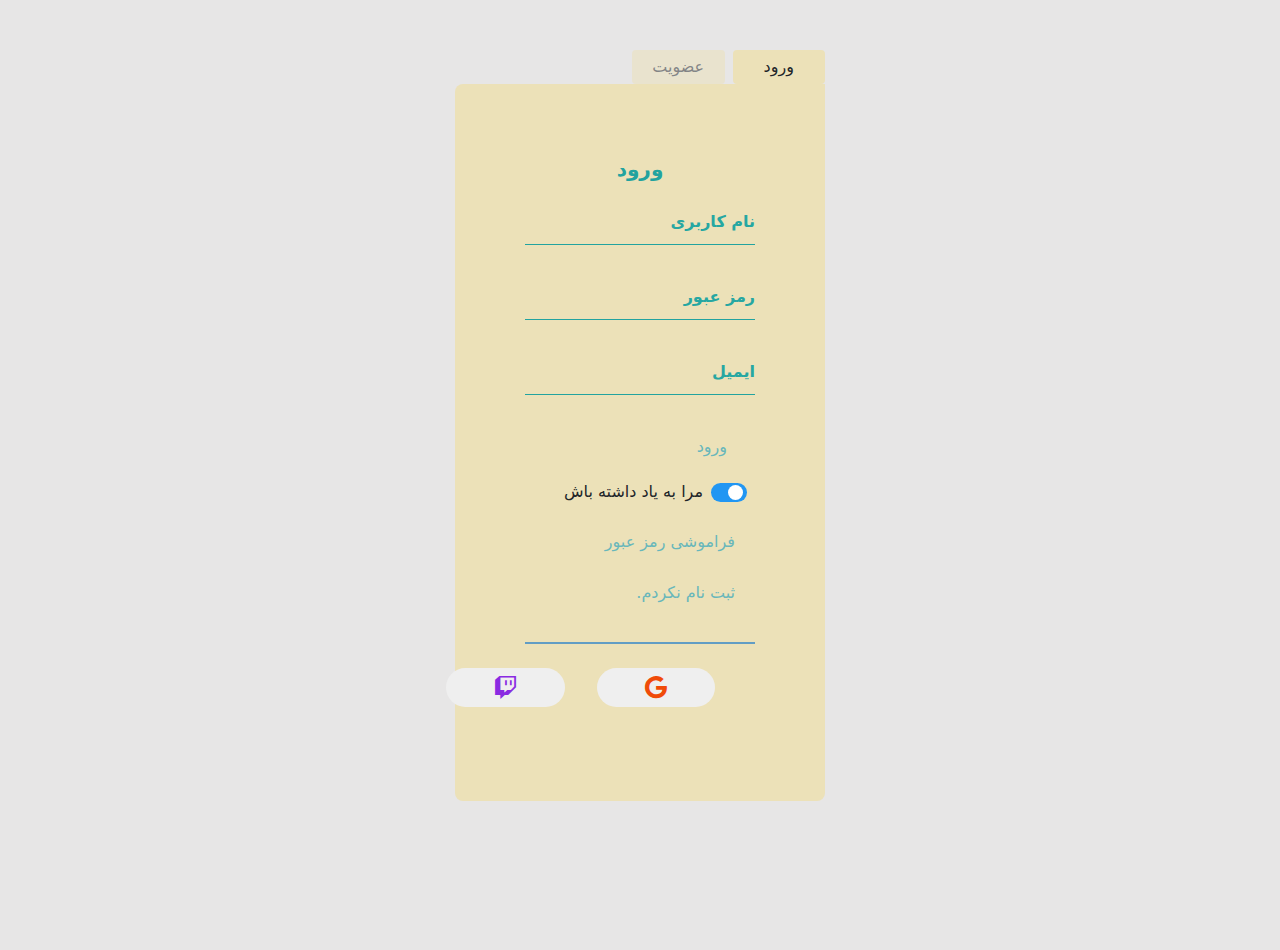
<file: login.html>
<!DOCTYPE html>
<html lang="en" dir="rtl">
  <head>
    <meta charset="utf-8" />
    <meta
      name="viewport"
      content="width=device-width, initial-scale=1.0, shrink-to-fit=no"
    />
    <title>LunaPay-login</title>
    <meta
      name="description"
      content="Lunpay the best web site for supporting your favorite streamer and exchange your money easily "
    />

    <link rel="preconnect" href="https://fonts.googleapis.com" />
    <link rel="preconnect" href="https://fonts.gstatic.com" crossorigin />
    <link
      href="https://fonts.googleapis.com/css2?family=Anton&family=Solitreo&display=swap"
      rel="stylesheet"
    />

    <link rel="stylesheet" href="assets/css/all.min.css" />
    <link rel="stylesheet" href="assets/bootstrap/css/bootstrap.min.css" />
    <link rel="stylesheet" href="assets/css/styles.css" />
    <link rel="stylesheet" href="assets/css/login-register.css" />
    <link rel="stylesheet" href="assets/css/togglebtn.css" />

  </head>

  <body>


    
    <div class="login-register">

        <div>
          <input id="login_btn" class="w-25 border-1 p-1 btn" type="button" value="ورود" ><input id="reg-btn" class="w-25 border-1 p-1 btn mx-2 opacity-50" type="button" value="عضویت" ></div>

        <div id="Login" class="login d-flex flex-column justify-content-center text-center">
            <p class="tag">ورود</p>
            <form action="" class="d-flex flex-column justify-content-center text-end">
              
              <div class="login-box">
               
                    <div class="user-box">
                        <input type="text" name="" required="">
                        <label>نام کاربری</label>
                    </div>

                    <div class="user-box">
                        <input type="password" name="" required="">
                        <label>رمز عبور</label>
                    </div>

                    <div class="user-box">
                      <input type="text" name="" required="">
                      <label>ایمیل</label>
                    </div>
                  
                    <a href="#">
                        <span></span>
                        <span></span>
                        <span></span>
                        <span></span>
                        <div class="mx-2 mb-1">ورود</div>
                    </a>
               
            </div>

              <div class="d-flex align-items-center text-center">

                <label class="switch mx-2">
                  <input type="checkbox" checked>
                  <span class="slider round"></span>
                </label>
                <span class=""> مرا به یاد داشته باش </span>
                
              </div>

                <div><a class="w-100 mt-3" href="" >فراموشی رمز عبور </a></div>
                <div><a class="w-100 " href="" >ثبت نام نکردم.</a></div>
                <div class="d-flex flex-row justify-content-around p-4 bordertop" ><button class="fa-brands fa-google px-5 pt-2 pb-2 mx-3 button" style="color:rgb(240, 75, 9); "></button><button class="fa-brands fa-twitch px-5 pt-2 pb-2 mx-3 button" style="color:blueviolet;"></button></div>
            
              </form>
        </div>

        <div id="Register" class="register d-flex flex-column justify-content-center text-center d-none ">
           <p class="tag">عضویت</p>
            
              <form action="" class="d-flex flex-column justify-content-center text-end">
              
                <div class="login-box">
                 
                      <div class="user-box">
                          <input type="text" name="" required="">
                          <label>نام کاربری</label>
                      </div>
                      
                      <div class="user-box">
                        <input type="text" name="" required="">
                        <label>ایمیل</label>
                      </div>

                      <div class="user-box">
                          <input type="password" name="" required="">
                          <label>رمز عبور</label>
                      </div>

                      <div class="user-box">
                        <input type="password" name="" required="">
                        <label>تکرار رمز عبور</label>
                      </div>
  
                    
                      <a href="#">
                          <span></span>
                          <span></span>
                          <span></span>
                          <span></span>
                          <div class="mb-1" style="width: 200px;"> ثبت نام </div>
                      </a>
                 
              </div>
  
                
              
              </form>
             
              <div class="d-flex flex-row justify-content-around p-4 bordertop" ><button class="fa-brands fa-google px-5 pt-2 pb-2 mx-3 button" style="color:rgb(240, 75, 9);"></button><button class="fa-brands fa-twitch px-5 pt-2 pb-2 mx-3 button" style="color:blueviolet;"></button></div>
            
        </div>

    </div>

    

    <script src="assets/bootstrap/js/bootstrap.min.js"></script>
    <script src="assets/js/login-register.js"></script>
  </body>
</html>
</file>
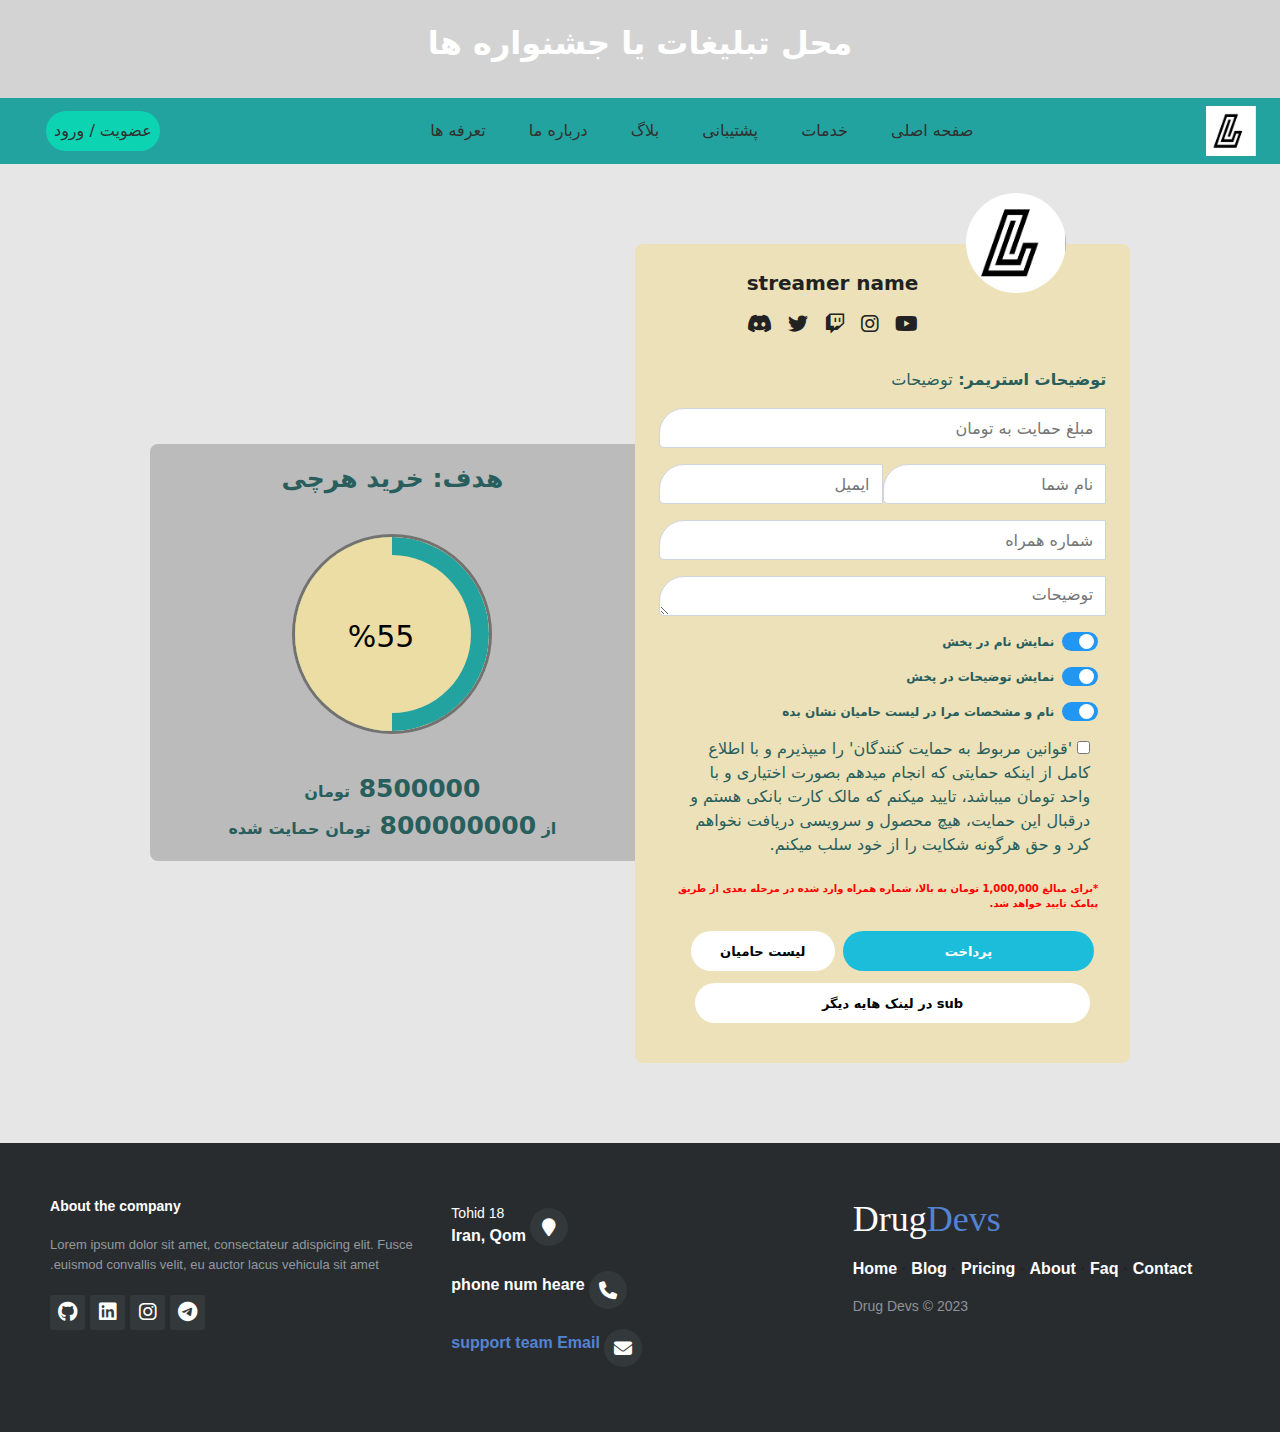
<file: pay.html>
<!DOCTYPE html>
<html lang="en" dir="rtl">
  <head>
    <meta charset="utf-8" />
    <meta
      name="viewport"
      content="width=device-width, initial-scale=1.0, shrink-to-fit=no"
    />
    <title>LunaPay-donate</title>
    <meta
      name="description"
      content="Lunpay the best web site for supporting your favorite streamer and
exchange your money easily "
    />

    <link rel="stylesheet" href="assets/css/all.min.css" />
    <link rel="stylesheet" href="assets/bootstrap/css/bootstrap.min.css" />
    <link rel="stylesheet" href="assets/css/Pretty-Footer.css" />
    <link rel="stylesheet" href="assets/css/styles.css" />
    <link rel="stylesheet" href="assets/css/circle-progres-bar.css" />
    <link rel="stylesheet" href="assets/css/togglebtn.css" />
  </head>

  <body>

    <header>
      <div
        class="text-white d-flex flex-column justify-content-center flex-lg-row p-4"
        style="margin: 0px !important; background: rgba(180, 180, 180, 0.37)"
      >
        <div class="pb-2 pb-lg-1">
          <h2 class="fw-bold mb-2">محل تبلیغات یا جشنواره ها</h2>
          <p class="mb-0"></p>
        </div>
      </div>
      <nav class="navMenu d-flex justify-content-between align-items-center">
        <div class="f-flex flex-column justify-content-center align-items-center">
          <button id="Hummenu" class="fa fa-bars hum-menu display-noun"></button>
          <img
            class="navbar-image me-3"
            src="assets/img/logo 1.png"
            alt="LOGO IS HERE"
            width="auto"
            height="50px"
            class="mx-4"
          />
        </div>
        <div class="links">
          <a href="#">صفحه اصلی</a>
          <a href="#">خدمات</a>
          <a href="#">پشتیبانی</a>
          <a href="#">بلاگ</a>
          <a href="#">درباره ما</a>
          <a href="#">تعرفه ها</a>
        </div>
        <div class="d-flex justify-content-center align-items-center">
          <a href="#" class="not p-2 rounded-pill" style="background: #0cd4b3"
            >عضویت / ورود</a
          >
          </div>
      </nav>
      <div class="under-menu close" id="menu">
        <a href="#">صفحه اصلی</a>
        <a href="#">خدمات</a>
        <a href="#">پشتیبانی</a>
        <a href="#">بلاگ</a>
        <a href="#">درباره ما</a>
        <a href="#">تعرفه ها</a>
      </div>
    </header>
    
    
    <section class="container ">
      <!-- payment page -->

      <div class="d-flex container">

        <section class="p-4 d-flex align-items-center flex-column" style="width: 500px ; border-radius: 8px; background: #ece1b8;">
          
            <div class="d-flex flex-row justify-content-between">
              <div class="user-imge-container">
                <img class="user-img" src="/assets/img/logo 1.png" alt="">
              </div>
            
              <div class="mx-5"  text-decoration: none;>
                <p style="font-size: 20px; font-weight: bold;">streamer name</p>
                <div class="d-flex flex-row justify-content-between"> <a class="fa-brands fa-youtube" style="cursor: pointer; font-size:20px; text-decoration: none;"></a> <a class="fa-brands fa-instagram" style="cursor: pointer; font-size:20px; text-decoration: none;"></a> <a class="fa-brands fa-twitch" style="cursor: pointer; font-size:20px; text-decoration: none;"></a> <a class="fa-brands fa-twitter" style="cursor: pointer; font-size:20px; text-decoration: none;"></a> <a class="fa-brands fa-discord" style="cursor: pointer; font-size:20px; text-decoration: none;"></a></div>
              </div>
  
            </div>

          <div>
            <div class="progres">

              <div class="text-center m-3">
                <span class="" style="font-size: 25px; font-weight: bold;"> هدف: </span><span style="font-size: 25px; font-weight: bold;"> خرید هرچی</span>
              </div>
    
              <section class="text-center m-3">
                <span style="font-size: 25px; font-weight: bold;"> 8500000 </span><span style="font-size: 16px; font-weight: bold;"> تومان</span>
                <br>
                <span style="font-size: 16px; font-weight: bold;"> از </span>  <span style="font-size: 25px; font-weight: bold;">  800000000 </span> <br><span style="font-size: 16px; font-weight: bold;"> تومان حمایت شده </span>
              </section>
    
            </div>

            <div class="">
              <span style="font-size: 16px; font-weight: bold;">توضیحات استریمر: </span><span style="font-size: 16px; font-weight: 400;">توضیحات</span>
            </div>


            <div class="d-flex flex-column m-auto mt-3">
              <input class=" input" type="text" placeholder="مبلغ حمایت به تومان">
              <div class="d-flex mt-3">
                <input class="col-6 input" type="text" placeholder="نام شما">
                <input class="col-6 input" type="email" placeholder="ایمیل">
              </div>
              <input class="mt-3 input" type="text" maxlength="11" placeholder="شماره همراه">
              <textarea class="mt-3 input" name="" id="" cols="30" rows="10" placeholder="توضیحات" style="max-height: 100px; min-width: 70px;"></textarea>
            </div>

            <section class="d-flex flex-column ">
    
              <div class="d-flex align-items-center text-center  mt-3">
                <label class="switch mx-2">
                  <input type="checkbox" checked>
                  <span class="slider round"></span>
                </label>
                <span class="" style="font-size: 12px; font-weight: bold;">نمایش نام در پخش</span>
              </div>

              <div class="d-flex align-items-center text-center  mt-3">
                <label class="switch mx-2">
                  <input type="checkbox" checked>
                  <span class="slider round"></span>
                </label>
                <span class="" style="font-size: 12px; font-weight: bold;">نمایش توضیحات در پخش</span>
              </div>

              <div class="d-flex align-items-center text-center  mt-3">
                <label class="switch mx-2">
                  <input type="checkbox" checked>
                  <span class="slider round"></span>
                </label>
                <span class="" style="font-size: 12px; font-weight: bold;">نام و مشخصات مرا در لیست حامیان نشان بده</span>
              </div>

              <label for="ruls" class="m-3" style="cursor: pointer;">
                <input type="checkbox" id="ruls">
                <span>'قوانین مربوط به حمایت کنندگان' را میپذیرم و با اطلاع کامل از اینکه حمایتی که انجام میدهم بصورت اختیاری و با واحد تومان میباشد، تایید میکنم که مالک کارت بانکی هستم و درقبال این حمایت، هیچ محصول و سرویسی دریافت نخواهم کرد و حق هرگونه شکایت را از خود سلب میکنم.
                </span>
              </label>

              <p class="m-2" style="font-size: 10px; font-weight: bold; color: red;">*برای مبالغ 1,000,000 تومان به بالا، شماره همراه وارد شده در مرحله بعدی از طریق پیامک تایید خواهد شد.</p>

              <div class="m-2">
                <div>
                  <input class="col-7" type="button" value="پرداخت" style="border-radius: 30px; border: none; margin: 4px;font-size:13px ; background: #1cbdda; font-weight: bold; height: 40px; color: white;"><input class="col-4" type="button" value="لیست حامیان" style="border-radius: 30px; border: none; margin: 4px;font-size:13px ; background: #ffffff; font-weight: bold; height: 40px;">
                </div>

                <!-- if streamer had an onther sub links show blow btn -->
                <input class="col-11" type="button" value="sub در لینک هایه دیگر" style="border-radius: 30px; border: none; margin: 8px;font-size:13px ; background: #ffffff; font-weight: bold; height: 40px;">
              </div>
  
            </section>

          </div>

         


          
        </section>
  
        <div class="progress-container">

          <div class="text-center m-3">
            <span class="" style="font-size: 25px; font-weight: bold;"> هدف: </span><span style="font-size: 25px; font-weight: bold;"> خرید هرچی</span>
          </div>

          <div class="progress">
              <span class="title timer" id="titel-data" data-from="0" data-to="" data-speed="">55</span>
              <div class="overlay"></div>
              <div class="left " id="progbar-left"></div>
              <div class="right d-none" id="progbar-right"></div>
          </div>

          <section class="text-center m-3">
            <span style="font-size: 25px; font-weight: bold;"> 8500000 </span><span style="font-size: 16px; font-weight: bold;"> تومان</span>
            <br>
            <span style="font-size: 16px; font-weight: bold;"> از </span><span style="font-size: 25px; font-weight: bold;">  800000000 </span><span style="font-size: 16px; font-weight: bold;"> تومان حمایت شده </span>
          </section>

        </div>

        
      </div>

      


    </section>
 
    



    <footer>
      <div class="row">
        <div class="col-sm-6 col-md-4 footer-navigation">
          <h3>
            <a href="#">Drug<span>Devs </span></a>
          </h3>
          <p class="links">
            <a href="#">Home</a><strong> · </strong><a href="#">Blog</a
            ><strong> · </strong><a href="#">Pricing</a><strong> · </strong
            ><a href="#">About</a><strong> · </strong><a href="#">Faq</a
            ><strong> · </strong><a href="#">Contact</a>
          </p>
          <p class="company-name">Drug Devs © 2023</p>
        </div>
        <div class="col-sm-6 col-md-4 footer-contacts">
          <div>
            <span class="fa fa-map-marker footer-contacts-icon"> </span>
            <p><span class="new-line-span">Tohid 18</span> Iran, Qom</p>
          </div>
          <div>
            <i class="fa fa-phone footer-contacts-icon"></i>
            <p class="footer-center-info email text-start">phone num heare</p>
          </div>
          <div>
            <i class="fa fa-envelope footer-contacts-icon"></i>
            <p><a href="#" target="_blank">support team Email</a></p>
          </div>
        </div>
        <div class="col-md-4 footer-about">
          <h4>About the company</h4>
          <p>
            Lorem ipsum dolor sit amet, consectateur adispicing elit. Fusce
            euismod convallis velit, eu auctor lacus vehicula sit amet.
          </p>
          <div class="social-links social-icons">
            <a href="#"><i class="fa-brands fa-telegram"></i></a
            ><a href="#"><i class="fa-brands fa-instagram"></i></a
            ><a href="#"><i class="fa-brands fa-linkedin"></i></a
            ><a href="#"><i class="fa-brands fa-github"></i></a>
          </div>
        </div>
      </div>
    </footer>

    
    <script src="assets/bootstrap/js/bootstrap.min.js"></script>
    <script src="assets/js/shop-grid.js"></script>
    <script src="assets/js/circle-progres-bar.js"></script>
  </body>
</html>
</file>
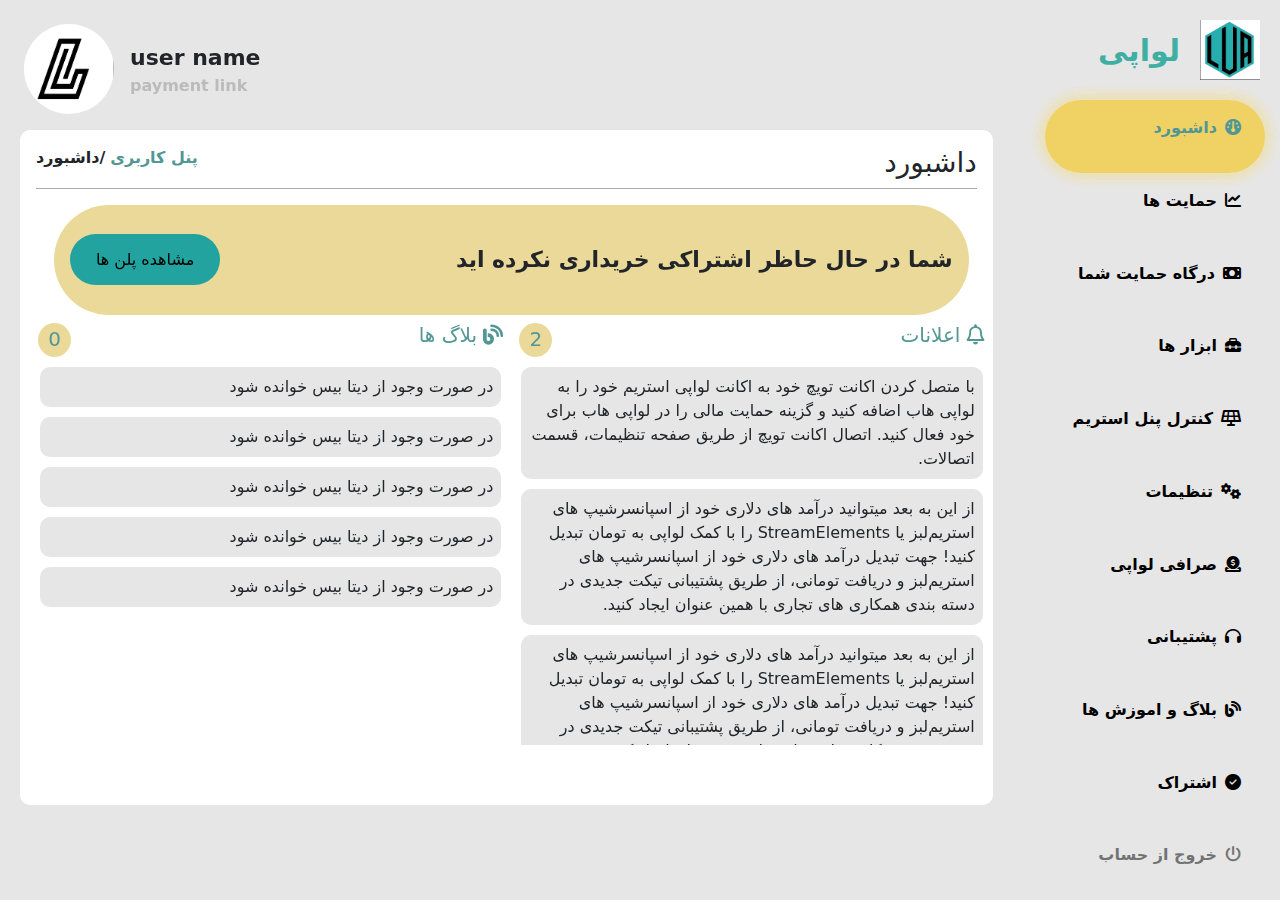
<file: userpanel.html>
<!DOCTYPE html>
<html lang="en" dir="rtl">
  <head>
    <meta charset="utf-8" />
    <meta
      name="viewport"
      content="width=device-width, initial-scale=1.0, shrink-to-fit=no"
    />
    <title>LunaPay-userpanel</title>
    
    <link rel="stylesheet" href="assets/css/all.min.css" />
    <link rel="stylesheet" href="assets/css/userpanel.css" />
    <link rel="stylesheet" href="assets/bootstrap/css/bootstrap.min.css" />
    <link rel="stylesheet" href="assets/css/styles.css" />
    
  </head>

  <body>

    <div class="loader w-100 h-100 d-none" style="z-index: 10000; ">
      <div class="">
        <img class="rotate"  src="/assets/img/Luna.png" alt="" width="80px" height="90px">
      </div>
      <div class="position-absolute d-flex flex-row-reverse">
       <div class="mx-2 font Lmove ">A</div>
       <div class="mx-2 font Umove">U</div>
       <div class="mx-2 font Amove">L</div>
      </div>
    </div>
  
      <nav class="p-4 d-flex flex-row align-items-center position-fixed w-100" dir="ltr">
        <img src="assets/img/logo 1.png" alt="streamer iamge" style="width: 90px; height: 90px; border-radius: 50%;">
        <div class="d-flex flex-column mx-3"><span style="font-weight: bold; font-size: 22px;">user name</span><a href="" style="font-weight: bold; font-size: 16px; color: rgb(187, 187, 187); text-decoration: none !important;">payment link </a></div>
      </nav>


    <section class="user-panel ">

      <div class="d-flex flex-row-reverse justify-content-between m-3 texts"><div class="d-flex flex-row-reverse"><span> داشبورد </span> / <a href="" style="text-decoration: none; margin-left: 5px; color: #529795;" >پنل کاربری </a></div> <span class="h3">داشبورد</span></div>
      
      <section style="overflow-y: scroll; height: 80%; margin-left: 10px;">

        <!-- if user hade subscraption blow section have to hide -->
        <section class="subscrabtion d-flex flex-row-reverse justify-content-between align-items-center">
          <button class="seemore justify-content-center align-items-center flex h6 m-3 p-3" style="float: left;"  >
            مشاهده پلن ها
          </button>
            <span class="mx-3" style="font-weight: bold; font-size: 22px;">شما در حال حاظر اشتراکی خریداری نکرده اید</span>
        </section>
        
        <div class="dashbord-container">
          
          <section class="float-start h-100 ">

            <div class="d-flex flex-row justify-content-between m-2">
              <p class="h5" style="color: #529795;"><i class="fa-regular fa-bell"></i> اعلانات </p>
              <div style="background: #ebd999; width: 33px; border-radius: 50%; text-align: center; color: #529795; padding: 4px;"><span class="h5">2</span></div>
            </div>
  
            <div style="margin: 10px; background: #e7e6e6; padding: 8px; border-radius: 10px;">
              با متصل کردن اکانت تویچ خود به اکانت لواپی استریم خود را به لواپی هاب اضافه کنید و گزینه حمایت مالی را در لواپی هاب برای خود فعال کنید.
              اتصال اکانت تویچ از طریق صفحه تنظیمات، قسمت اتصالات.
            </div>
  
            <div style="margin: 10px; background: #e7e6e6; padding: 8px; border-radius: 10px;">
              از این به بعد میتوانید درآمد های دلاری خود از اسپانسرشیپ های استریم‌لبز یا StreamElements را با کمک لواپی به تومان تبدیل کنید!
              جهت تبدیل درآمد های دلاری خود از اسپانسرشیپ های استریم‌لبز و دریافت تومانی، از طریق پشتیبانی تیکت جدیدی در دسته بندی همکاری های تجاری با همین عنوان ایجاد کنید.
            </div>

            <div style="margin: 10px; background: #e7e6e6; padding: 8px; border-radius: 10px;">
              از این به بعد میتوانید درآمد های دلاری خود از اسپانسرشیپ های استریم‌لبز یا StreamElements را با کمک لواپی به تومان تبدیل کنید!
              جهت تبدیل درآمد های دلاری خود از اسپانسرشیپ های استریم‌لبز و دریافت تومانی، از طریق پشتیبانی تیکت جدیدی در دسته بندی همکاری های تجاری با همین عنوان ایجاد کنید.
            </div>

            <div style="margin: 10px; background: #e7e6e6; padding: 8px; border-radius: 10px;">
              از این به بعد میتوانید درآمد های دلاری خود از اسپانسرشیپ های استریم‌لبز یا StreamElements را با کمک لواپی به تومان تبدیل کنید!
              جهت تبدیل درآمد های دلاری خود از اسپانسرشیپ های استریم‌لبز و دریافت تومانی، از طریق پشتیبانی تیکت جدیدی در دسته بندی همکاری های تجاری با همین عنوان ایجاد کنید.
            </div>

            <div style="margin: 10px; background: #e7e6e6; padding: 8px; border-radius: 10px;">
              از این به بعد میتوانید درآمد های دلاری خود از اسپانسرشیپ های استریم‌لبز یا StreamElements را با کمک لواپی به تومان تبدیل کنید!
              جهت تبدیل درآمد های دلاری خود از اسپانسرشیپ های استریم‌لبز و دریافت تومانی، از طریق پشتیبانی تیکت جدیدی در دسته بندی همکاری های تجاری با همین عنوان ایجاد کنید.
            </div>

            <div style="margin: 10px; background: #e7e6e6; padding: 8px; border-radius: 10px;">
              از این به بعد میتوانید درآمد های دلاری خود از اسپانسرشیپ های استریم‌لبز یا StreamElements را با کمک لواپی به تومان تبدیل کنید!
              جهت تبدیل درآمد های دلاری خود از اسپانسرشیپ های استریم‌لبز و دریافت تومانی، از طریق پشتیبانی تیکت جدیدی در دسته بندی همکاری های تجاری با همین عنوان ایجاد کنید.
            </div>
  
          </section>

          <section class="float-start h-100">
            
            <div class="d-flex flex-row justify-content-between m-2">
              <p class="h5" style="color: #529795;"><i class="fa-solid fa-blog"></i> بلاگ ها </p>
              <div style="background: #ebd999; width: 33px; border-radius: 50%; text-align: center; color: #529795; padding: 4px;"><span class="h5">0</span></div>
            </div>
  
            <div style="margin: 10px; background: #e7e6e6; padding: 8px; border-radius: 10px;">
             در صورت وجود از دیتا بیس خوانده شود
            </div>
            <div style="margin: 10px; background: #e7e6e6; padding: 8px; border-radius: 10px;">
              در صورت وجود از دیتا بیس خوانده شود
             </div>
             <div style="margin: 10px; background: #e7e6e6; padding: 8px; border-radius: 10px;">
              در صورت وجود از دیتا بیس خوانده شود
             </div>
             <div style="margin: 10px; background: #e7e6e6; padding: 8px; border-radius: 10px;">
              در صورت وجود از دیتا بیس خوانده شود
             </div>
             <div style="margin: 10px; background: #e7e6e6; padding: 8px; border-radius: 10px;">
              در صورت وجود از دیتا بیس خوانده شود
             </div>
  
          </section>

        </div>

      </section>


    </section>



    <aside class="user-menu">
      
      <div class="user-dashboard">
        <div class="d-flex flex-row justify-content-center align-items-center"><span style="font-size: 30px; font-weight: bolder; color: rgb(63, 175, 164);">لواپی</span><img src="/assets/img/logo 2.png" alt="" style="width: 60px; margin: 20px;"></div>
        <a class="btnselect" href=""><span>داشبورد</span><i class="fa-solid fa-dashboard mx-2"></i></a>
        <a class="" href=""><span>حمایت ها</span><i class="fa-solid fa-chart-line mx-2"></i></a>
        <a class="" href=""><span>درگاه حمایت شما</span><i class="fa-solid fa-money-bill mx-2"> </i></a>
        <a class="" href=""><span>ابزار ها</span><i class="fa-solid fa-toolbox mx-2"></i></a>
        <a class="" href=""><span>کنترل پنل استریم</span><i class="fa-solid fa-solar-panel mx-2"></i></a>
        <a class="" href=""><span>تنظیمات</span><i class="fa-solid fa-gears mx-2"></i></a>
        <a class="" href=""><span>صرافی لواپی</span><i class="fa-solid fa-circle-dollar-to-slot mx-2"></i></a>
        <a class="" href=""><span>پشتیبانی</span><i class="fa-solid fa-headphones mx-2"></i></a>
        <a class="" href=""><span>بلاگ و اموزش ها</span><i class="fa-solid fa-blog mx-2"></i></a>
        <a class="" href=""><span>اشتراک</span><i class="fa-solid  fa-circle-check mx-2"></i></a>
        <a class="opacity-50" href=""><span>خروج از حساب</span><i class="fa-solid fa-power-off mx-2 "></i></a>
      </div>
    </aside>

  </body>
</html>
</file>
<file: assets/css/styles.css>
html,body{
  height: 100%;
  background: #e7e6e6;
}
.input{
  height: 40px;
  display: block;
  direction: rtl;
  outline: none;
  padding: 0.375rem 0.75rem;
  font-size: 1rem;
  font-weight: 400;
  line-height: 1.5;
  color: #212529;
  background-color: #fff;
  border: none;
  border: 1px solid #ced4da;
  border-radius: 25px 0px 0px 5px;
}

.seemore {
  width: 150px;
  padding: 5px;
  border-radius: 30px;
  border: none;
  background-color:  #22A39F;
  margin: auto auto 15px 15px;
}

p,a{
  color: #222222;
  
}
*{
    box-sizing: border-box;
    margin: 0px;
    padding: 0px;
}
.borders{
    border: 1px solid rgba(0,0,0,.1);
    
}

/* navbar */

* {
  margin: 0;
  padding: 0;
  -webkit-box-sizing: border-box;
  box-sizing: border-box;
}

.navMenu {
padding: .5rem;
background: #22A39F;
}

.navMenu a , .under-menu a{
  color: #302f2f;
  text-decoration: none;
  font-size: 1em;
  text-transform: uppercase;
  font-weight: 500;
  display: inline-block;
  width: auto;
  margin-left: 38px;
  -webkit-transition: all 0.2s ease-in-out;
  transition: all 0.2s ease-in-out;
}
.under-menu{
  background: #22A39F;
}

.under-menu a{
 overflow: hidden;
 margin: 5px;
 padding: 8px;
 display: block;
}
.close{
  transition: all 0.6s ease-in-out;
  height: 0px;
  overflow: hidden;
}

.navMenu a:hover , .under-menu a:hover{
  color: #F3EFE0;
}

.navMenu a:not(.not):nth-child(1):hover::before {
  content: '';
  background:#F3EFE0 ;
  position: absolute;
  align-items: center;
  width: 50px;
  height: 4px;
  margin:25px 15px 0px;
  border-radius: 10px;
  transition: .5s;
  -webkit-transition: all 0.2s ease-in-out;
  transition: all 0.6s ease-in-out;
  opacity: 1;
}

.navMenu a:not(.not):nth-child(2):hover::before {
  content: '';
  background:#F3EFE0 ;
  position: absolute;
  align-items: center;
  width: 30px;
  height: 4px;
  margin:25px 6px 0px;
  border-radius: 10px;
  transition: .5s;
  -webkit-transition: all 0.2s ease-in-out;
  transition: all 0.6s ease-in-out;
  opacity: 1;
}

.navMenu a:nth-child(3):hover::before {
  content: '';
  background:#F3EFE0 ;
  position: absolute;
  align-items: center;
  width: 30px;
  height: 4px;
  margin:25px 10px 0px;
  border-radius: 10px;
  transition: .5s;
  -webkit-transition: all 0.2s ease-in-out;
  transition: all 0.6s ease-in-out;
  opacity: 1;
}

.navMenu a:nth-child(4):hover::before {
  content: '';
  background:#F3EFE0 ;
  position: absolute;
  align-items: center;
  width: 20px;
  height: 4px;
  margin:25px 3px 0px;
  border-radius: 10px;
  transition: .5s;
  -webkit-transition: all 0.2s ease-in-out;
  transition: all 0.6s ease-in-out;
  opacity: 1;
}

.navMenu a:nth-child(5):hover::before {
  content: '';
  background:#F3EFE0 ;
  position: absolute;
  align-items: center;
  width: 40px;
  height: 4px;
  margin:25px 5px 0px;
  border-radius: 10px;
  transition: .5s;
  -webkit-transition: all 0.2s ease-in-out;
  transition: all 0.6s ease-in-out;
  opacity: 1;
}

.navMenu a:nth-child(6):hover::before {
  content: '';
  background:#F3EFE0 ;
  position: absolute;
  align-items: center;
  width: 40px;
  height: 4px;
  margin:25px 5px 0px;
  border-radius: 10px;
  transition: .5s;
  -webkit-transition: all 0.2s ease-in-out;
  transition: all 0.6s ease-in-out;
  opacity: 1;
}

.hum-menu{
  background: none;
  border: none;
  font-size: 25px;
}
.display-noun{
  display: none;
}
.under-menu{
  display: flex;
  flex-direction: column;
}

@media (min-width:0px) and (max-width:957px) {
  .hum-menu{
    background: none;
    border: none;
    font-size: 25px;
  }
  .display-noun{
    display: inline;
  }
  .links{
    display:none;
  }
}

/* 
@media (min-width:0px) and (max-width:360px) {
  .hum-menu{
    background: none;
    border: none;
    font-size: 25px;
  }
  .display-noun{
    display: inline;
  }
  .links{
    display:none;
  }
  .navbar-image{
    display: none;
  }
} */


@media (min-width:0px) and (max-width:360px) {
  .feedback{
    width: 100%;
    height: 600px;
    margin: 60px 0px;
    background: #ece1b8;
  }
}
@media (min-width:361px) and (max-width:560px) {
  .feedback{
    width: 90%;
    height: 600px;
    margin: 60px auto;
    border-radius: 8px;
    background: #ece1b8;
  }
}
@media (min-width:561px)  {
  .feedback{
    width: 90%;
    height: 400px;
    margin: 100px auto;
    border-radius: 8px;
    background: #ece1b8;
  }
}

/* LOADER */
.loader{
  position: fixed;
  background: rgba(92, 92, 92, 0.397);
  display: flex;
  justify-content: center;
  align-items: center;
}
.font{
  font-size: 25px;
  font-weight: bolder;
  font-family: 'JetBrains Mono', monospace;
}
.rotate{
  animation: rotation 2.5s infinite linear;
}
@keyframes rotation {
  from {
    transform: rotate(0deg);
  }
  to {
    transform: rotate(359deg);
  }
}

.Lmove{
  animation: leftRight 2s infinite ;
}
@keyframes leftRight {
  0% {
    transform:translate(0px);
  }
  50%{
    transform: translate(50px);

  }
  100% {
    transform: translate(0px);
  }
}
.Umove{
  animation: UpDown 2s infinite ;
}
@keyframes UpDown {
  0% {
    transform:translatey(-30px);
  }
  25%{
    transform: translatey(30px);
  }
  50% {
    transform: translatey(0px);
  }
  100% {
    transform: translatey(-30px);
  }
}
.Amove{
  animation: Rightleft 2s infinite ;
}
@keyframes Rightleft {
  0% {
    transform:translate(0px);
  }
  50%{
    transform: translate(-50px);
  }
  100% {
    transform: translate(0px);
  }
}


/* pay.html */
.container {
  margin: 80px auto;
  width: 90%;
  justify-content: center;
  color: #285e5c;
  
}
.progress-container{
  display: flex;
  flex-direction: column;
  align-items: center;
  margin: auto ;
  margin-top: 200px;
  border-radius: 8px 0px 0px 8px;
  background: rgb(187, 187, 187);
  width: 50%;
}
.progres{
  display: none;
}
@media (min-width:0px) and (max-width:580px) {
  .progress-container{
    display: none;
  }
  .progres{
    display: block;
  }
}
.user-imge-container{
  position: relative;
  top: -75px;
}
.user-img{
  border-radius: 50%;
  width:100px;
  height: 100px;
}
</file>
<file: assets/css/login-register.css>
.login-register{
    width:370px;
    height: 400px;
    margin: 50px auto;
}
.icon{
    height: 40px;
    width: 38px;
    padding-top: 10px;
    font-size: 18px;
    font-weight: bold;
    background: white;
    border: 1px solid #ced4da;
    border-radius: 0px 5px 5px 0px;
    padding: 6px;
    text-align: center;
    align-items: center;
}

.tag{
    font-size: 20px;
    font-weight: bold;
    color: #22A39F;
}
.bordertop{
    border-top: 2px solid #629dc4;
    margin-top: 20px;
}
.button{
    font-size: 23px;
    border: none;
    border-radius: 30px;
}
.btn{
    background: #ece1b8;
}
.login{
    padding: 70px;
    background: #ece1b8;
    border-radius: 8px 0px 8px 8px;

}
.register{
    background: #ece1b8;
    padding: 70px;
    border-radius: 8px 0px 8px 8px;
}

.fa-google:hover{
    transition: all 200ms ease-in-out;
    box-shadow: 0 0 5px rgb(240, 75, 9),
        0 0 25px rgb(240, 75, 9),
        0 0 50px rgb(240, 75, 9),
        0 0 100px rgb(240, 75, 9);
}

.fa-twitch:hover{
    transition: all 200ms ease-in-out;
    box-shadow: 0 0 5px blueviolet,
        0 0 25px blueviolet,
        0 0 50px blueviolet,
        0 0 100px blueviolet;
}


.user-box {
    position: relative;
}

.user-box input {
    width: 100%;
    padding: 10px 0;
    font-size: 16px;
    color: #000000;
    margin-bottom: 30px;
    border: none;
    border-bottom: 1px solid #22A39F;
    outline: none;
    background: transparent;
}

.user-box label {
    position: absolute;
    top: 0;
    right: 0;
    padding: 10px 0;
    font-size: 16px;
    color: #26a7a2;
    font-weight: bold;
    pointer-events: none;
    transition: .5s;
}

.user-box input:focus~label,
.user-box input:valid~label {
    top: -20px;
    right: 0;
    color: #22A39F;
    font-size: 12px;
}

.login form a , .register form a{
    width: 80px;
    position: relative;
    display: inline-block;
    padding: 10px 20px;
    color: #68b7bb;
    font-size: 16px;
    text-decoration: none;
    text-transform: uppercase;
    overflow: hidden;
    transition: .5s;
}

.login-box a:hover {
    background: #3eb8be;
    color: #F3EFE0;
    border-radius: 5px;
    box-shadow: 0 0 5px #26a7a2,
        0 0 25px #26a7a2,
        0 0 50px #26a7a2,
        0 0 100px #26a7a2;
}

.login a span ,.register a span {
    position: absolute;
    display: block;
}

.login a span:nth-child(1) ,.register a span:nth-child(1) {
    top: 0;
    left: -100%;
    width: 100%;
    height: 2px;
    background: linear-gradient(90deg, transparent, #22A39F);
    animation: btn-anim1 1s linear infinite;
}

@keyframes btn-anim1 {
    0% {
        left: -100%;
    }

    50%,
    100% {
        left: 100%;
    }
}

.login a span:nth-child(2) ,.register a span:nth-child(2) {
    top: -100%;
    right: 0;
    width: 2px;
    height: 100%;
    background: linear-gradient(180deg, transparent, #22A39F);
    animation: btn-anim2 1s linear infinite;
    animation-delay: .25s
}

@keyframes btn-anim2 {
    0% {
        top: -100%;
    }

    50%,
    100% {
        top: 100%;
    }
}

.login a span:nth-child(3) ,.register a span:nth-child(3) {
    bottom: 0;
    right: -100%;
    width: 100%;
    height: 2px;
    background: linear-gradient(270deg, transparent, #22A39F);
    animation: btn-anim3 1s linear infinite;
    animation-delay: .5s
}

@keyframes btn-anim3 {
    0% {
        right: -100%;
    }

    50%,
    100% {
        right: 100%;
    }
}

.login a span:nth-child(4) ,.register a span:nth-child(4){
    bottom: -100%;
    left: 0;
    width: 2px;
    height: 100%;
    background: linear-gradient(360deg, transparent, #22A39F);
    animation: btn-anim4 1s linear infinite;
    animation-delay: .75s
}

@keyframes btn-anim4 {
    0% {
        bottom: -100%;
    }

    50%,
    100% {
        bottom: 100%;
    }
}
</file>
<file: assets/css/togglebtn.css>
.switch {
    position: relative;
    display: inline-block;
    width: 36px;
    height: 19px;
  }
  
  .switch input { 
    opacity: 0;
    width: 0;
    height: 0;
  }
  
  .slider {
    position: absolute;
    cursor: pointer;
    top: 0;
    left: 0;
    right: 0;
    bottom: 0;
    background-color: #ccc;
    -webkit-transition: .4s;
    transition: .4s;
  }
  
  .slider:before {
    position: absolute;
    content: "";
    height: 15px;
    width: 15px;
    left: 4px;
    bottom: 2px;
    background-color: white;
    -webkit-transition: .4s;
    transition: .4s;
  }
  
  input:checked + .slider {
    background-color: #2196F3;
  }
  
  input:focus + .slider {
    box-shadow: 0 0 1px #2196F3;
  }
  
  input:checked + .slider:before {
    -webkit-transform: translateX(13px);
    -ms-transform: translateX(13px);
    transform: translateX(13px);
  }
  
  /* Rounded sliders */
  .slider.round {
    border-radius: 34px;
  }
  
  .slider.round:before {
    border-radius: 50%;
  }
</file>
<file: assets/css/Pretty-Footer.css>
footer {
  background-color: #292c2f;
  box-shadow: 0 1px 1px 0 rgba(0, 0, 0, 0.12);
  box-sizing: border-box;
  width: 100%;
  text-align: left;
  font: bold 16px sans-serif;
  padding: 55px 50px;
  margin-top: 80px;
  bottom: 0;
  color: #fff;
}

.footer-navigation h3 {
  margin: 0;
  font: normal 36px Cookie, cursive;
  margin-bottom: 20px;
  color: #fff;
}

.footer-navigation h3 a {
  text-decoration: none;
  color: #fff;
}

.footer-navigation h3 span {
  color: #5383d3;
}

.footer-navigation p.links a {
  color: #fff;
  text-decoration: none;
}

.footer-navigation p.company-name {
  color: #8f9296;
  font-size: 14px;
  font-weight: normal;
  margin-top: 20px;
}

@media (max-width:767px) {
  .footer-contacts {
    margin: 30px 0;
  }
}

.footer-contacts p {
  display: inline-block;
  color: #ffffff;
  vertical-align: middle;
}

.footer-contacts p a {
  color: #5383d3;
  text-decoration: none;
}

.fa.footer-contacts-icon {
  background-color: #33383b;
  color: #fff;
  font-size: 18px;
  width: 38px;
  height: 38px;
  border-radius: 50%;
  text-align: center;
  line-height: 38px;
  margin: 10px 15px 10px 0;
}

span.new-line-span {
  display: block;
  font-weight: normal;
  display: block;
  font-weight: normal;
  font-size: 14px;
  line-height: 2;
}

.footer-about h4 {
  display: block;
  color: #fff;
  font-size: 14px;
  font-weight: bold;
  margin-bottom: 20px;
}

.footer-about p {
  line-height: 20px;
  color: #92999f;
  font-size: 13px;
  font-weight: normal;
  margin: 0;
}

div.social-links {
  margin-top: 20px;
  color: #fff;
}

.social-links a {
  display: inline-block;
  width: 35px;
  height: 35px;
  cursor: pointer;
  background-color: #33383b;
  border-radius: 2px;
  font-size: 20px;
  color: #ffffff;
  text-align: center;
  line-height: 35px;
  margin-right: 5px;
  margin-bottom: 5px;
}
</file>
<file: assets/css/circle-progres-bar.css>
.progress {
    width: 200px;
    height: 200px;
    font-size: 30px;
    color: #fff;
    border-radius: 50%;
    overflow: hidden;
    position: relative;
    background: #ecdda5;
    text-align: center;
    line-height: 200px;
    margin: 20px;
    border: 3px solid rgb(116, 113, 113);
}

.progress::after {
    color: black;
    content: "%";
    z-index: 100;
}

.progress .title {
    position: relative;
    z-index: 100;
    margin-right: 75px;
    color: black;
}

.progress .overlay {
    width: 50%;
    height: 100%;
    position: absolute;
    top: 0;
    left: 0;
    z-index: 1;
    background-color: #ecdda5
}

.progress .left, .progress .right {
    width: 50%;
    height: 100%;
    position: absolute;
    top: 0;
    left: 0;
    border: 18px solid #22A39F;
    border-radius: 100px 0px 0px 100px;
    border-right: 0;
    transform-origin: right;
    
}

.progress .left {animation: load1 1s linear forwards;}

.progress:nth-of-type(2) .right, .progress:nth-of-type(3) .right {animation: load2 .5s linear forwards 1s;}

.progress:last-of-type .right, .progress:first-of-type .right {animation: load3 .8s linear forwards 1s;}

@keyframes load1 {
    0% {transform: rotate(0deg);}
    100% {transform: rotate(xdeg);}
}
@keyframes load3 {
    0% {z-index: 100;transform: rotate(180deg);}
    100% {z-index: 100;transform: rotate(ydeg);}
}
</file>
<file: assets/css/userpanel.css>
.user-dashboard{
    display: flex;
    flex-direction: column;
    align-items: end;
    text-align: end;
    width: 280px;
    height: 100%;
    position: fixed;
    right: 0px;
    top: 0px;
    overflow-y: scroll;
    direction: ltr;
    background: #e7e6e6;
}
.user-dashboard a{
    border-radius: 40px;
    width: 220px;
    height: 100%;
    padding: 16px;
    font-weight: bold;
    margin: 0px 15px 0px 0px;
    text-decoration: none !important;
    display: block;
    align-items: center;
    color: black;
}
.user-dashboard a:hover:not(.btnselect){
    background-color: rgb(218, 218, 218);
}
.user-dashboard .btnselect{
    color: #529795;
    background: #f0d264;
    box-shadow: 0 0 15px #ece1b8,
    0 0 15px #ece1b8,
    0 0 15px #ece1b8,
    0 0 15px #ece1b8;
}
.user-panel{
    position: fixed;
    left: 0;
    margin: 130px 20px;
    border-radius: 10px;
    width: 76%;
    height: 75%;
    background: #ffffff;
}
.user-panel .texts{
    font-weight: bold;
    border-bottom: 1px solid rgb(173, 172, 172) ;
}

.subscrabtion{
    width: 95%;
    height: 110px;
    margin: auto;
    border-radius: 90px;
    background: #ebd999;
}
.dashbord-container{
    width: 100%;
    display: grid;
    grid-template-rows:repeat(1,1fr) ;
    grid-template-columns:repeat(2,1fr) ;
}

@media (min-width:0px) and (max-width:580px) {
    .user-menu{
       transform:translateX(400px);
    }
    .user-panel{
        position: fixed;
        left: 0;
        margin: 130px 20px;
        border-radius: 10px;
        width: 93%;
        height: 75%;
        background: #ffffff;
    }
    .dashbord-container{
        width: 100%;
        display: flex;
        flex-direction: column-reverse;
    }
}
@media (min-width:581px) and (max-width:834px) {
    .user-panel{
        position: fixed;
        left: 0;
        margin: 130px 20px;
        border-radius: 10px;
        width: 94%;
        height: 75%;
        background: #ffffff;
    }
    .user-menu{
        transform:translateX(400px);
    }
}
@media (min-width:835px) and (max-width:1250px) {
    .user-panel{
        position: fixed;
        left: 0;
        margin: 130px 20px;
        border-radius: 10px;
        width: 84%;
        height: 75%;
        background: #ffffff;
    }
    .user-dashboard{
        display: flex;
        flex-direction: column;
        align-items: end;
        text-align: end;
        width: 110px;
        height: 100%;
        position: fixed;
        right: 0px;
        top: 0px;
        overflow-y: scroll;
        direction: ltr;
        background: #e7e6e6;
    }
    .user-dashboard a{
        border-radius: 40px;
        width: 70px;
        height: 100%;
        padding: 16px;
        font-weight: bold;
        font-size: 20px;
        margin: 0px 15px 0px 0px;
        text-decoration: none !important;
        display: block;
        align-items: center;
        color: black;
    }
    .user-dashboard span{
       display: none;
    }
  
}
</file>
